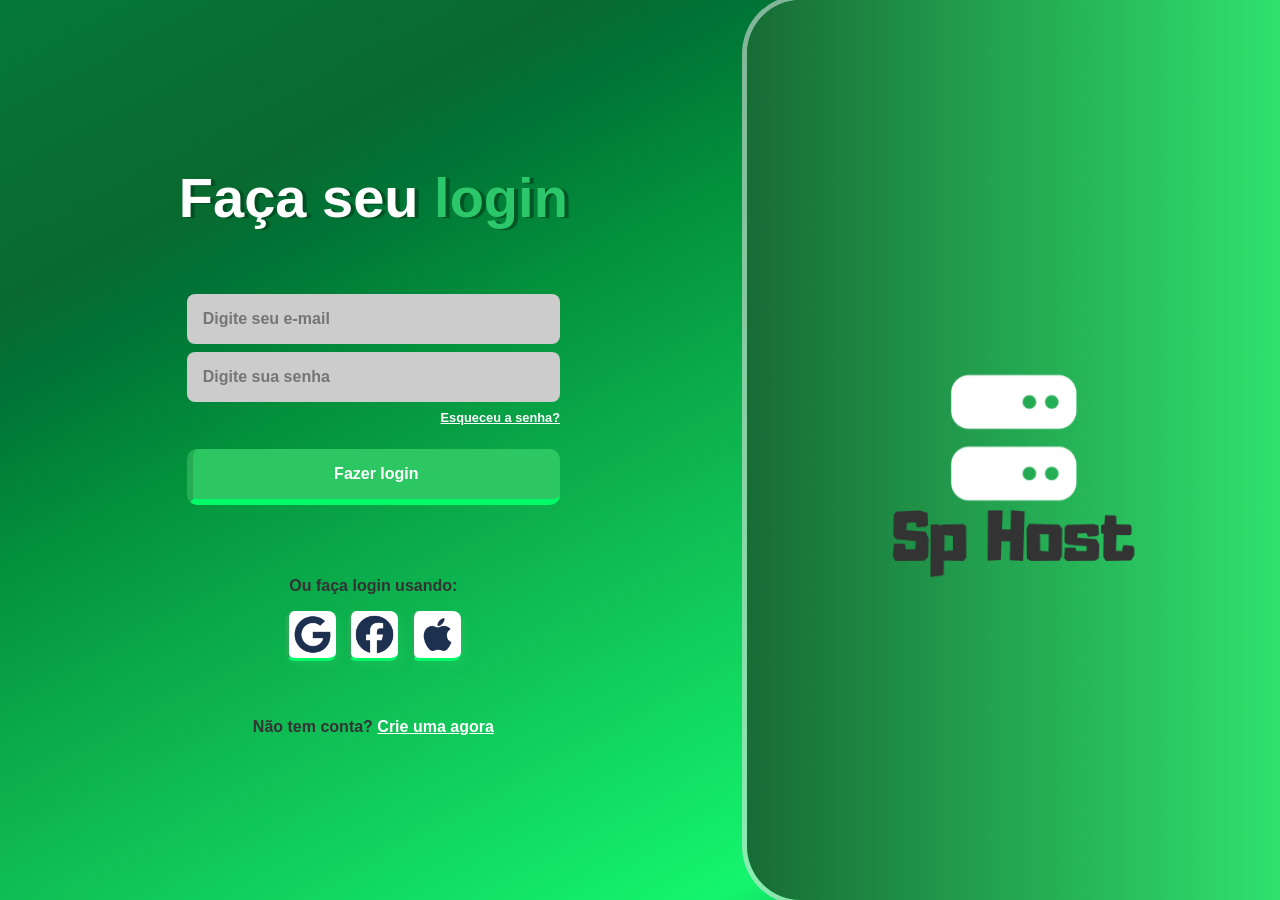
<file: login.html>
<!DOCTYPE html>
<html lang="pt-BR">

<head>
    <meta charset="UTF-8">
    <meta name="viewport" content="width=device-width, initial-scale=1.0">
    <link rel="icon" href="img/server-solid.png" type="image/png">
    <link rel="stylesheet" href="css/login.css">
    <title>Login | SpHost Service</title>
</head>

<body>
    <main id="tela-login-registror-container">
        <div class="interface" id="login">
            <section class="tela-login">
                <h1>Faça seu <span> login</span></h1>

                <form action="#">
                    <input type="email" name="email" placeholder="Digite seu e-mail">
                    <input type="password" name="senha" id="senha" placeholder="Digite sua senha">

                    <a href="./index.html">Esqueceu a senha?</a>
                    <input type="submit" value="Fazer login">
                </form>

                <article class="opt-login">
                    <p>Ou faça login usando:</p>
                    <div class="btn-opt-login">
                        <button><img src="img/google-brands-solid.png" alt="logotipo Google"></button>
                        <button><img src="img/facebook-brands-solid.png" alt="logotipo Facebook"></button>
                        <button><img src="img/apple-brands-solid.png" alt="logotipo Apple"></button>
                    </div>

                </article>

                <article class="txt-criar-conta-login">
                    <p>Não tem conta? <a href="./index.html" id="btn-registro">Crie uma agora</a></p>
                </article>
            </section>
            <section class="img-decoracao img-login"></section>
        </div>

    </main>
</body>

</html>
</file>
<file: css/login.css>
* {
    margin: 0;
    padding: 0;
    box-sizing: border-box;
    font-family: Helvetica, Arial, sans-serif;
}

:root {
    --text-login: #2cc76a;
    --cor-input: #ccc;
    --text-input: #0a692f ;
    --cor-button: #2cc762;
    --cor-texto: #fff;

}

body {
    background-image: linear-gradient(152deg, rgba(5, 120, 55, 1) 0%, rgba(10, 105, 47, 1) 19%, rgba(0, 115, 54, 1) 25%, rgba(3, 145, 60, 1) 36%, rgba(15, 186, 83, 1) 55%, rgba(20, 245, 110, 1) 81%, rgba(1, 95, 39, 1) 100%);

}

.interface {
    width: 100%;
    height: 100vh;
    display: flex;
    align-items: center;
    justify-content: space-between;

}

.tela-login {
    width: 70%;
    text-align: center;
}



.tela-login h1 {
    color: var(--cor-texto);
    text-shadow: #00471ec4 4px 1px 1px;
    
    
    font-size: 3.5rem;
}

.tela-login h1 span {
    color: var(--text-login);
    text-shadow: #00471ec4 4px 1px 1px;
    
}

.tela-login form {
    width: 50%;
    margin: 64px auto;
}

.tela-login form input {
    width: 100%;
    padding: 16px;
    margin-bottom: 8px;
    outline: none;
    border: none;
    background: var(--cor-input);
    border-radius: 8px;
    font-size: 1rem;
    font-weight: 600;
    color: #0a692f;



}

.tela-login form>a {
    font-size: 0.8rem;
    text-align: right;
    display: block;
    color: var(--cor-texto);
    font-weight: 600;
}

.tela-login form input[type='submit'] {
    margin-top: 24px;
    background-color: var(--cor-button);
    border-left: 6px solid #27ac56;
    border-bottom: 6px solid #00fa68;
    color: var(--cor-texto);
    cursor: pointer;
    border-radius: 10px;

}

.tela-login form input[type='submit']:hover {
    background: #0FBA53;
    background: linear-gradient(317deg, rgba(15, 186, 83, 1) 31%, rgba(15, 183, 82, 1) 44%, rgba(4, 115, 52, 1) 86%, rgba(5, 120, 55, 1) 100%);
    color: var(--cor-texto);
    transition: all 0.2s ease;

}

.tela-login .opt-login P {
    font-weight: 600;
    color: #333;
    margin-bottom: 16px;
}

.opt-login .btn-opt-login button {
    width: 50px;
    height: 50px;
    border: none;
    margin: 0 4px;
    cursor: pointer;
    background-color: var(--cor-texto);
    box-shadow: 4px 4px 10px #2cc7625e;
    border-radius: 8px;
    border-left: 3px solid #27ac56;
    border-bottom: 3px solid #00fa68;
    transition: background-color 0.2s;
}

.opt-login .btn-opt-login button:hover {
    cursor: pointer;
    background-color: var(--cor-button);
    box-shadow: 4px 4px 10px #2cc7625e;

}

.btn-opt-login button img {
    width: 100%;

}

.txt-criar-conta-login {
    margin-top: 56px;
}

.txt-criar-conta-login p {
    font-weight: 600;
    color: #333;

}

.txt-criar-conta-login p a {
    color: var(--cor-texto);
}

.img-decoracao {
    width: 50%;
    height: 100%;
    background-size: cover;
    background-repeat: no-repeat;


}

.img-login {
    background-image: url(../img/SpHost2.png);
    border-radius: 54px 0 0 54px;
    box-shadow: 0 0 0 5px rgba(228, 228, 228, 0.568);
}

/* Responsividade unificada */
@media (max-width: 1100px) {
    .img-decoracao {
        width: 70%;
        height: 100%;
        background-size: cover;
        background-repeat: no-repeat;


    }

    .img-login {
        background-image: url(../img/SpHost2.png);
        border-radius: 54px 0 0 54px;
        box-shadow: 0 0 0 5px rgba(29, 27, 27, 0.603);
    }

}

@media(max-width: 900px) {
    .img-decoracao {
        padding-right: 20%;
        border: 3px solid #1ca551;

    }


}




@media (max-width: 576px) {

    .img-decoracao {
        width: 60%;
        height: 100%;
        background-size: cover;
        background-repeat: no-repeat;


    }

    .img-login {
        background-image: url(../img/SpHost1.png);
        border-radius: 54px 0 0 54px;
        box-shadow: 0 0 0 5px rgba(29, 27, 27, 0.603);
        
    }

    .tela-login {
        text-align: center;
        margin-left: 50px;
    }


    .tela-login h1 {
        color: var(--cor-texto);

        font-size: 3.7rem;
        text-align: end;


    }

    .tela-login h1 span {
        font-size: 3.1rem;
        color: var(--text-login);
        margin-left: 55%;
        display: flex;

    }

    .tela-login form {

        width: 90%;
        margin: 30px auto;
    }

    .tela-login form input {
        display: block;



    }

    .img-decoracao {
        display: none;

    }



}
</file>
